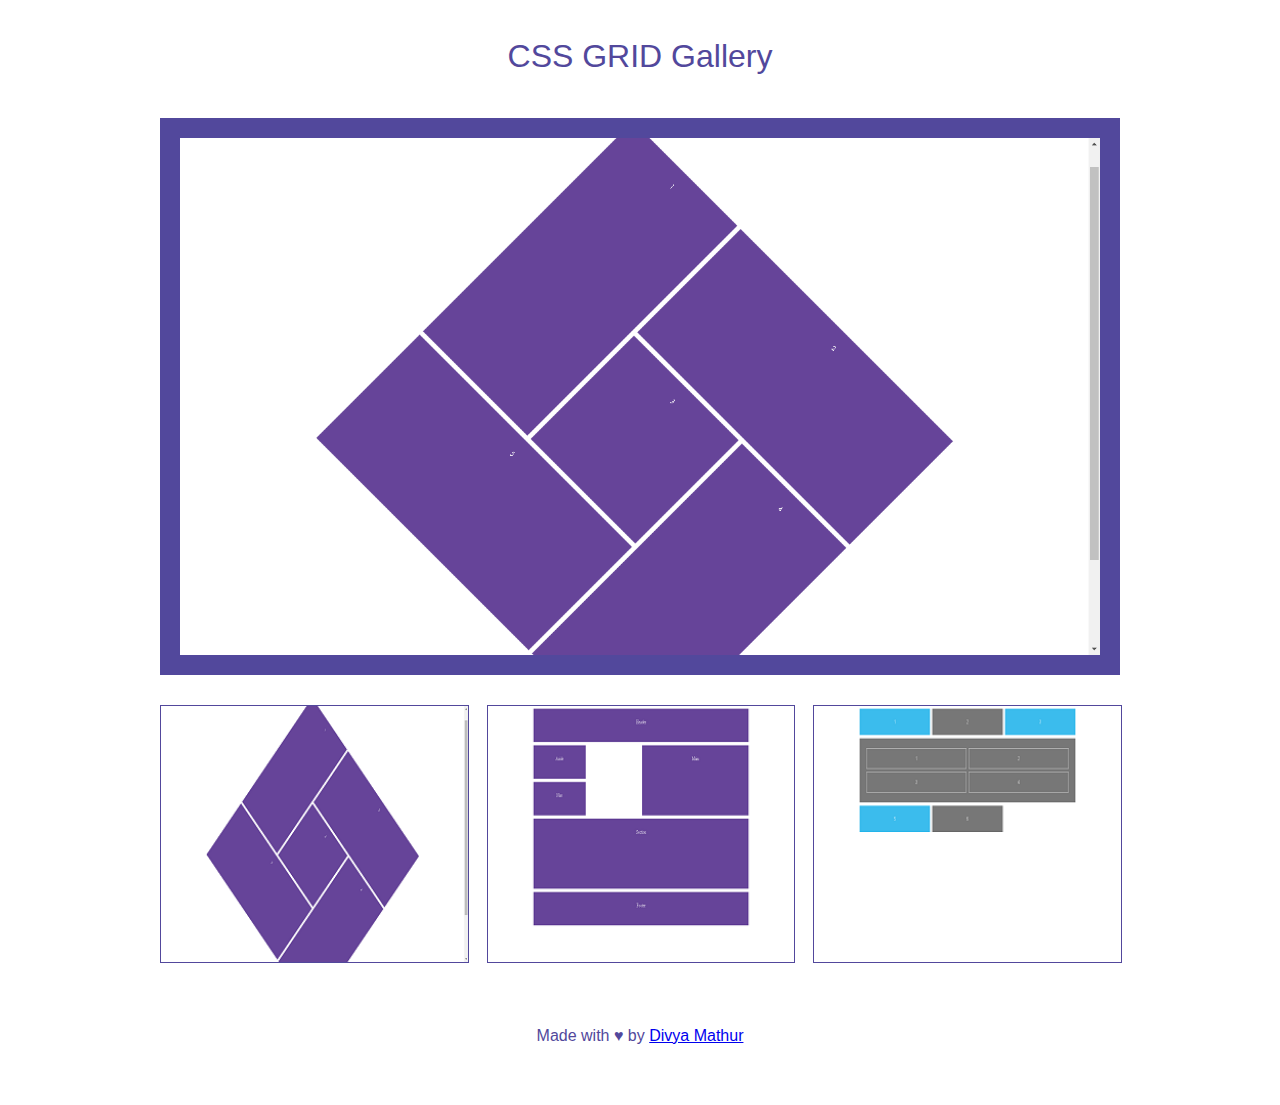
<file: index.html>
<!DOCTYPE html>
<html>
<head>
    <meta charset="utf-8" />
    <meta http-equiv="X-UA-Compatible" content="IE=edge">
    <title>Page Title</title>
    <meta name="viewport" content="width=device-width, initial-scale=1">
    <link rel="stylesheet" type="text/css" media="screen" href="css/styles8.css" />
</head>
<body>
    <div id="wrapper">
        <header>CSS GRID Gallery</header>
        <div id="carousel">
            <img class="myslides" src="img/slideone.png">
            <img class="myslides" src="img/slidetwo.png">
            <img class="myslides" src="img/slidethree.png">
        </div>
        <div id="gallery">
                <a href="html/mosaic.html"><img class="imageone" src="img/slideone-mini.png"></a>
                <a href="html/grid-areas.html"><img class="imagetwo" src="img/slidetwo-mini.png"></a>
                <a href="html/nestedgrids.html"><img class="imagethree" src="img/slidethree-mini.png"></a>
        </div>
        <footer>Made with &#9829; by <a href="https://github.com/luckyrose89">Divya Mathur</a></footer>
    </div>
    <script>
        var slideIndex = 0;
        carousel();

        function carousel() {
            var i;
            var x = document.getElementsByClassName("myslides");
            for(i = 0; i < x.length; i++) {
                x[i].style.display = "none";
            }

            slideIndex++;

            if (slideIndex > x.length) {
                slideIndex = 1;
            } 
            x[slideIndex - 1].style.display = "block";
            setTimeout(carousel, 2000);
        }
    </script>   
</body>
</html>
</file>
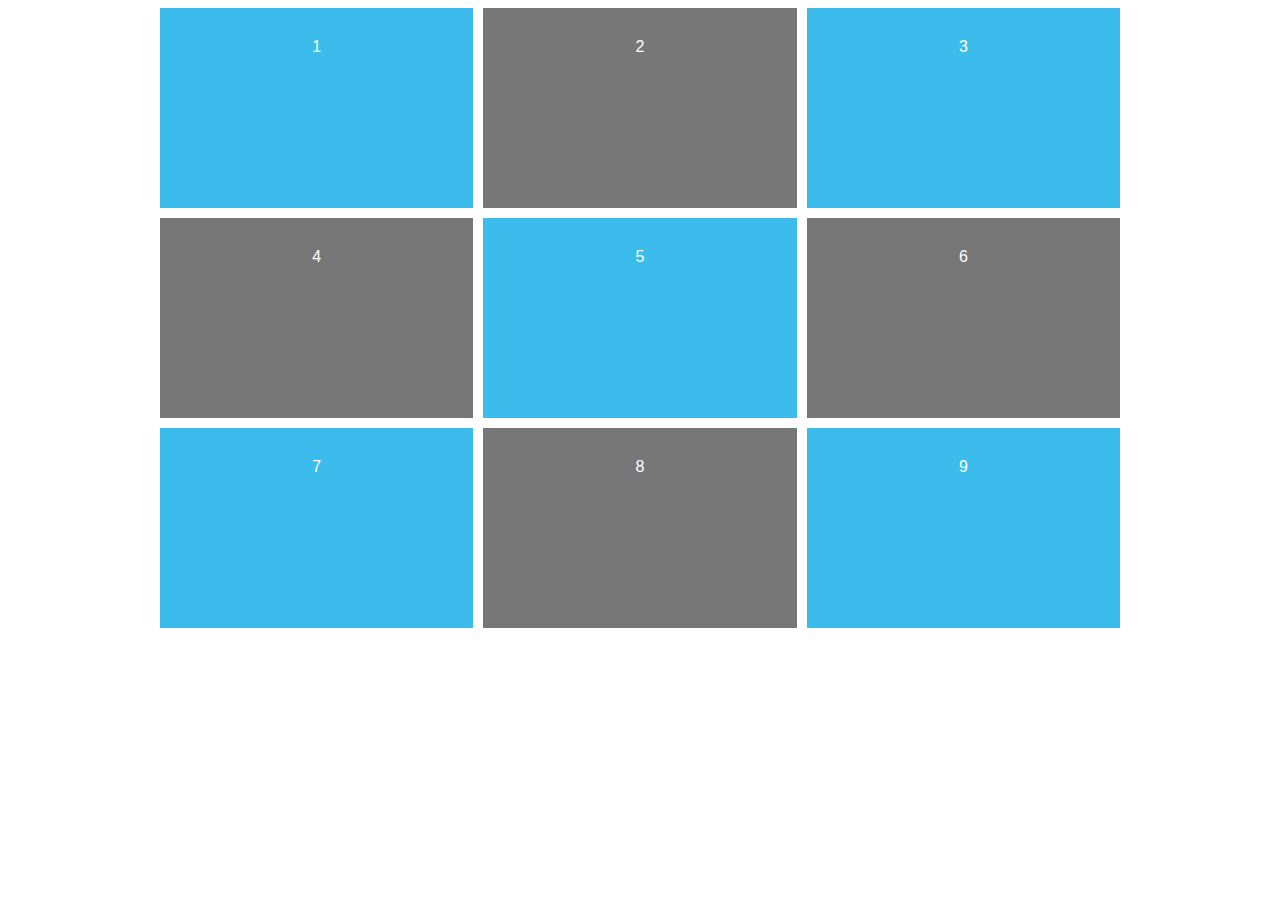
<file: html/index.html>
<!DOCTYPE html>
<html>
<head>
    <meta charset="utf-8" />
    <meta http-equiv="X-UA-Compatible" content="IE=edge">
    <title>CSS GRID TEST</title>
    <meta name="viewport" content="width=device-width, initial-scale=1">
    <link rel="stylesheet" type="text/css" media="screen" href="../css/styles.css" />
</head>
<body>
    <div id ="content">
        <div>1</div>
        <div>2</div>
        <div>3</div>
        <div>4</div>
        <div>5</div>
        <div>6</div>
        <div>7</div>
        <div>8</div>
        <div>9</div>
    </div>
    
</body>
</html>
</file>
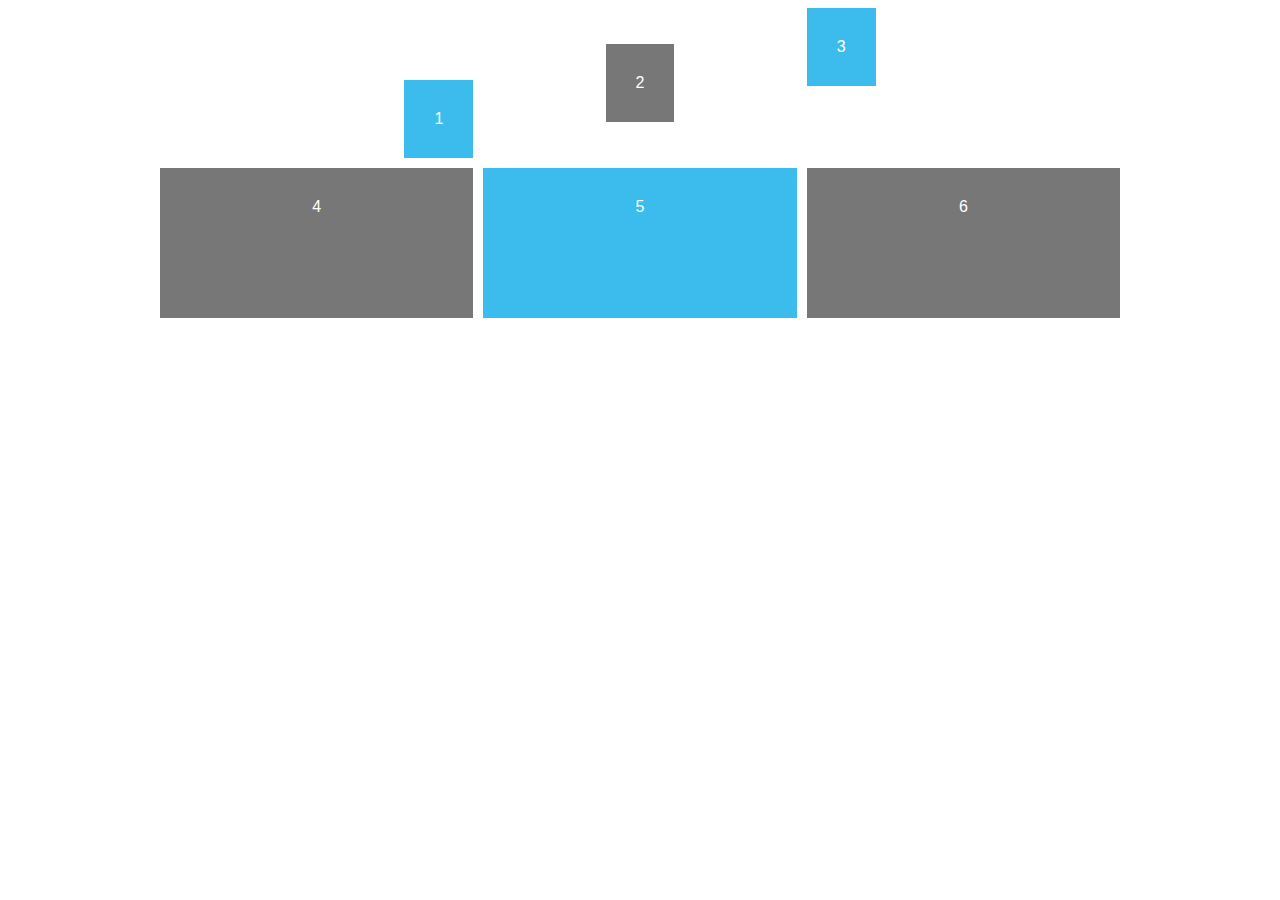
<file: align-justify.html>
<!DOCTYPE html>
<html>
<head>
    <meta charset="utf-8" />
    <meta http-equiv="X-UA-Compatible" content="IE=edge">
    <title>CSS GRID ALIGN - JUSTIFY</title>
    <meta name="viewport" content="width=device-width, initial-scale=1">
    <link rel="stylesheet" type="text/css" media="screen" href="css/styles4.css" />
</head>
<body>
    <div id ="content">
        <div class="one">1</div>
        <div class="two">2</div>
        <div class="three">3</div>
        <div class="four">4</div>
        <div class="five">5</div>
        <div class="six">6</div>
    </div>
    
</body>
</html>
</file>
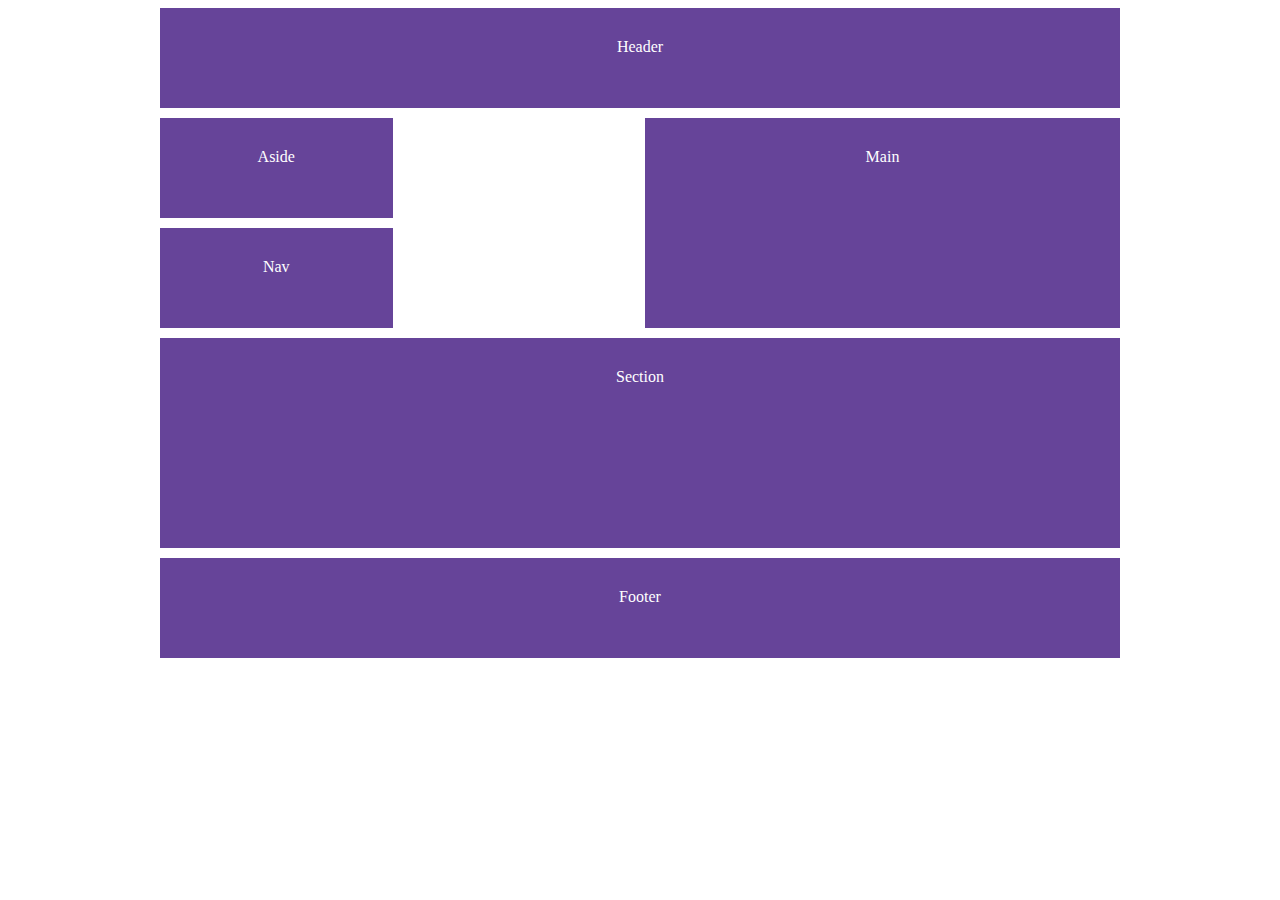
<file: grid-areas.html>
<!DOCTYPE html>
<html>
<head>
    <meta charset="utf-8" />
    <meta http-equiv="X-UA-Compatible" content="IE=edge">
    <title>CSS GRID AREAS</title>
    <meta name="viewport" content="width=device-width, initial-scale=1">
    <link rel="stylesheet" type="text/css" media="screen" href="css/styles7.css" />
</head>
<body>
    <div id ="content">
    
        <header>Header</header>
        <main>Main</main>
        <section>Section</section>
        <aside>Aside</aside>
        <nav>Nav</nav>
        <footer>Footer</footer>

    </div>
    
</body>
</html>
</file>
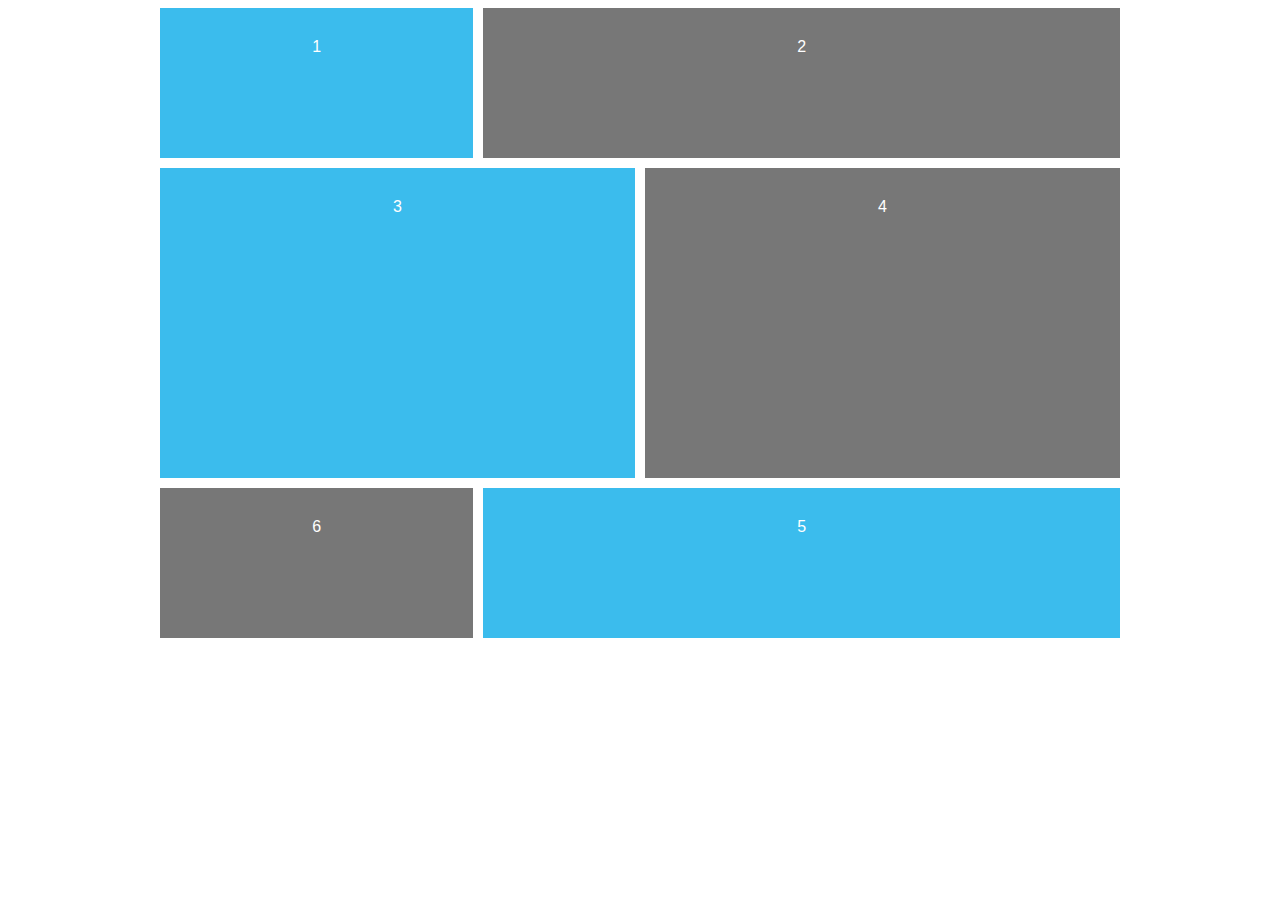
<file: gridlines.html>
<!DOCTYPE html>
<html>
<head>
    <meta charset="utf-8" />
    <meta http-equiv="X-UA-Compatible" content="IE=edge">
    <title>CSS GRID TEST</title>
    <meta name="viewport" content="width=device-width, initial-scale=1">
    <link rel="stylesheet" type="text/css" media="screen" href="css/styles2.css" />
</head>
<body>
    <div id ="content">
        <div class="one">1</div>
        <div class="two">2</div>
        <div class="three">3</div>
        <div class="four">4</div>
        <div class="five">5</div>
        <div class="six">6</div>
    </div>
    
</body>
</html>
</file>
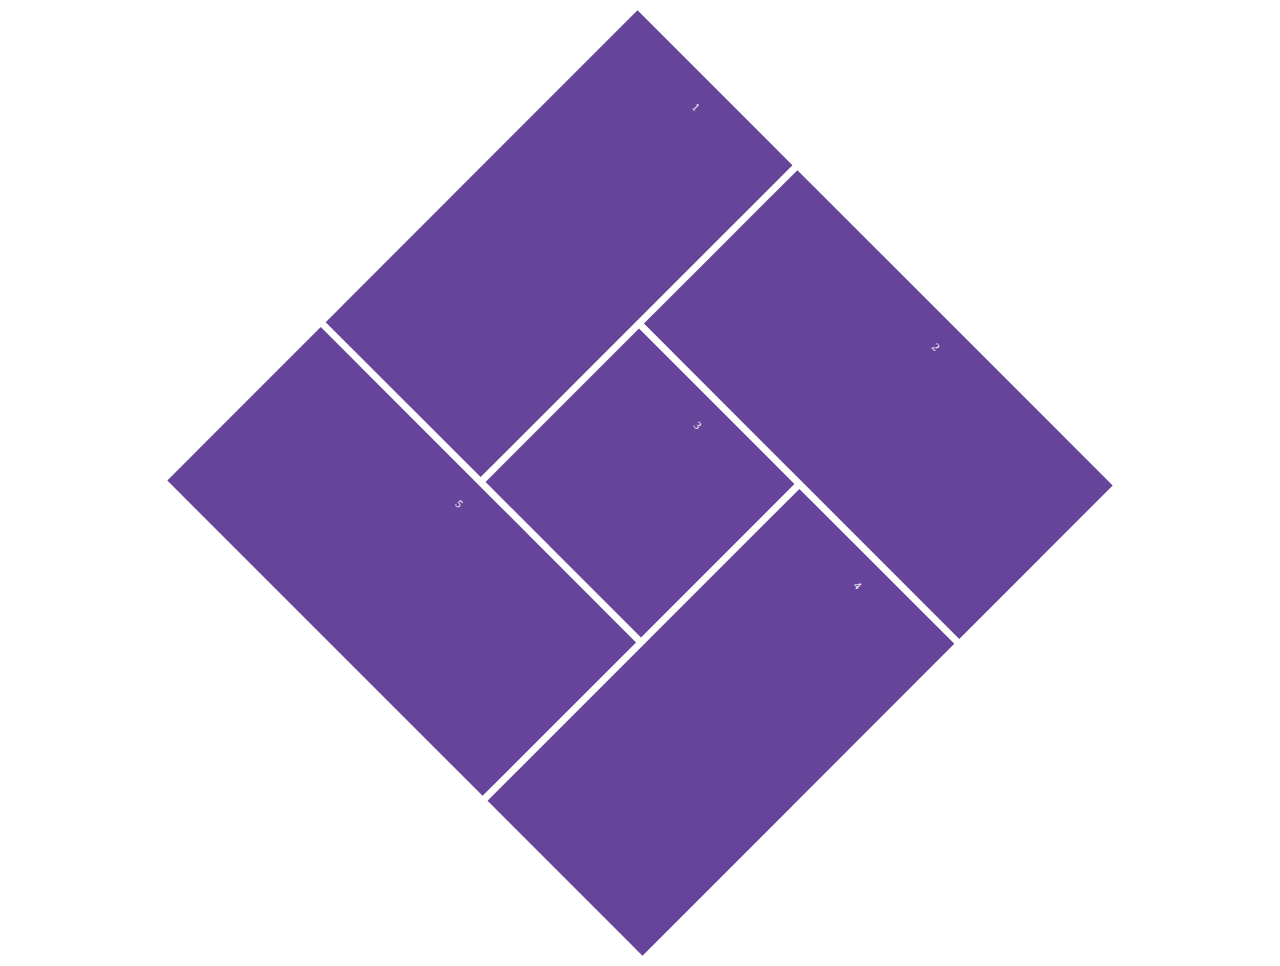
<file: mosaic.html>
<!DOCTYPE html>
<html>
<head>
    <meta charset="utf-8" />
    <meta http-equiv="X-UA-Compatible" content="IE=edge">
    <title>Mosaic grid</title>
    <meta name="viewport" content="width=device-width, initial-scale=1">
    <link rel="stylesheet" type="text/css" media="screen" href="css/styles6.css" />
</head>
<body>
    <div id ="content">
            <div class="one">1</div>
            <div class="two">2</div>
            <div class="three">3</div>
            <div class="four">4</div>
            <div class="five">5</div>   
    
</body>
</html>
</file>
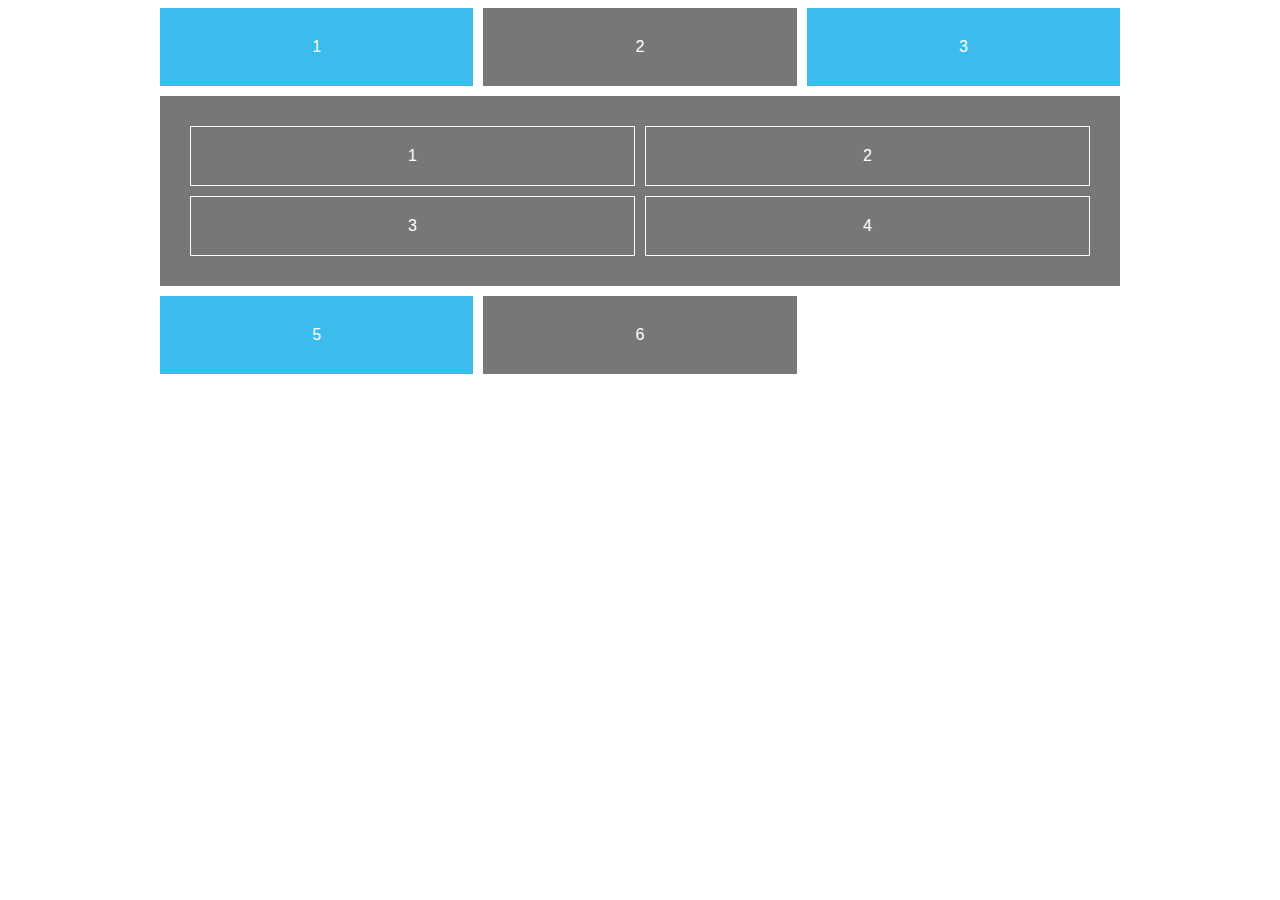
<file: nestedgrids.html>
<!DOCTYPE html>
<html>
<head>
    <meta charset="utf-8" />
    <meta http-equiv="X-UA-Compatible" content="IE=edge">
    <title>Nested Grids</title>
    <meta name="viewport" content="width=device-width, initial-scale=1">
    <link rel="stylesheet" type="text/css" media="screen" href="css/styles3.css" />
</head>
<body>
    <div id ="content">
        <div>1</div>
        <div>2</div>
        <div>3</div>
        <div class="nested">
            <p>
                1
            </p>
            <p>
                2
            </p>
            <p>
                3
            </p>
            <p>
                4
            </p>
        </div>
        <div>5</div>
        <div>6</div>
    </div>
    
</body>
</html>
</file>
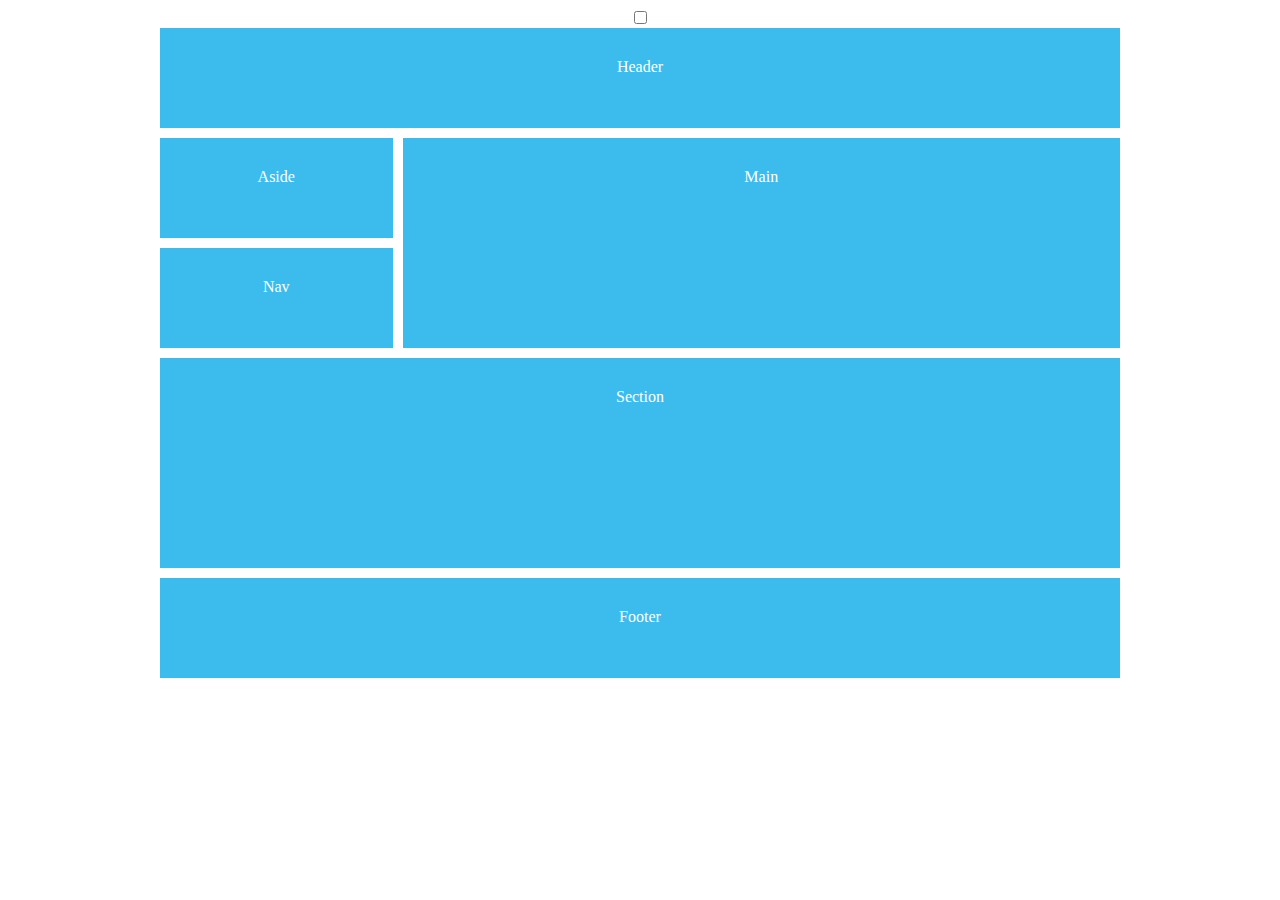
<file: twelve-column-grid.html>
<!DOCTYPE html>
<html>
<head>
    <meta charset="utf-8" />
    <meta http-equiv="X-UA-Compatible" content="IE=edge">
    <title>CSS GRID ALIGN - JUSTIFY</title>
    <meta name="viewport" content="width=device-width, initial-scale=1">
    <link rel="stylesheet" type="text/css" media="screen" href="css/styles5.css" />
</head>
<body>
    <input type="checkbox"/>
    <div id ="content">
        <div id="grid">
            <p></p><p></p><p></p><p></p><p></p><p></p><p></p><p></p><p></p><p></p><p></p><p></p>
        </div>

        <header>Header</header>
        <main>Main</main>
        <section>Section</section>
        <aside>Aside</aside>
        <nav>Nav</nav>
        <footer>Footer</footer>

    </div>
    
</body>
</html>
</file>
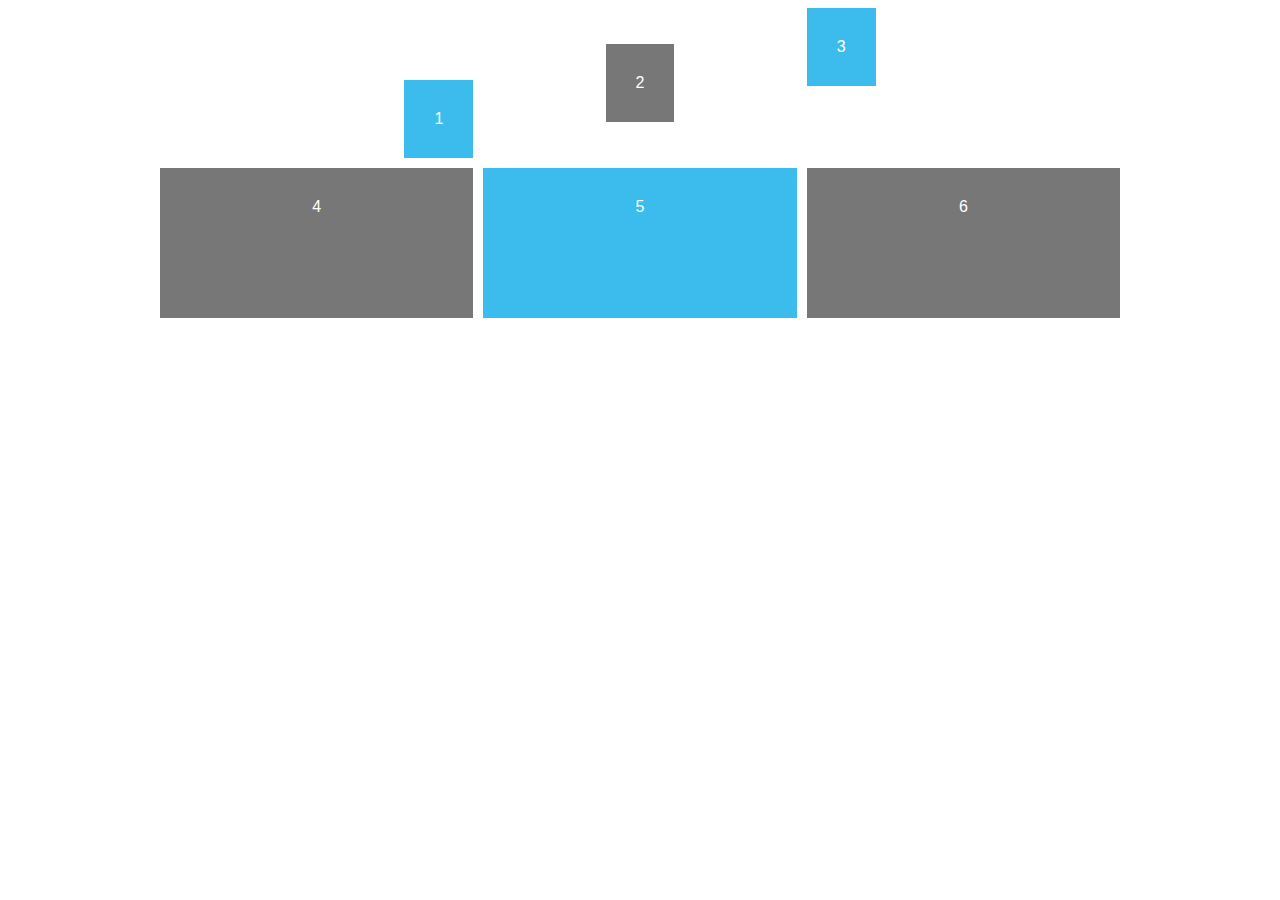
<file: html/align-justify.html>
<!DOCTYPE html>
<html>
<head>
    <meta charset="utf-8" />
    <meta http-equiv="X-UA-Compatible" content="IE=edge">
    <title>CSS GRID ALIGN - JUSTIFY</title>
    <meta name="viewport" content="width=device-width, initial-scale=1">
    <link rel="stylesheet" type="text/css" media="screen" href="../css/styles4.css" />
</head>
<body>
    <div id ="content">
        <div class="one">1</div>
        <div class="two">2</div>
        <div class="three">3</div>
        <div class="four">4</div>
        <div class="five">5</div>
        <div class="six">6</div>
    </div>
    
</body>
</html>
</file>
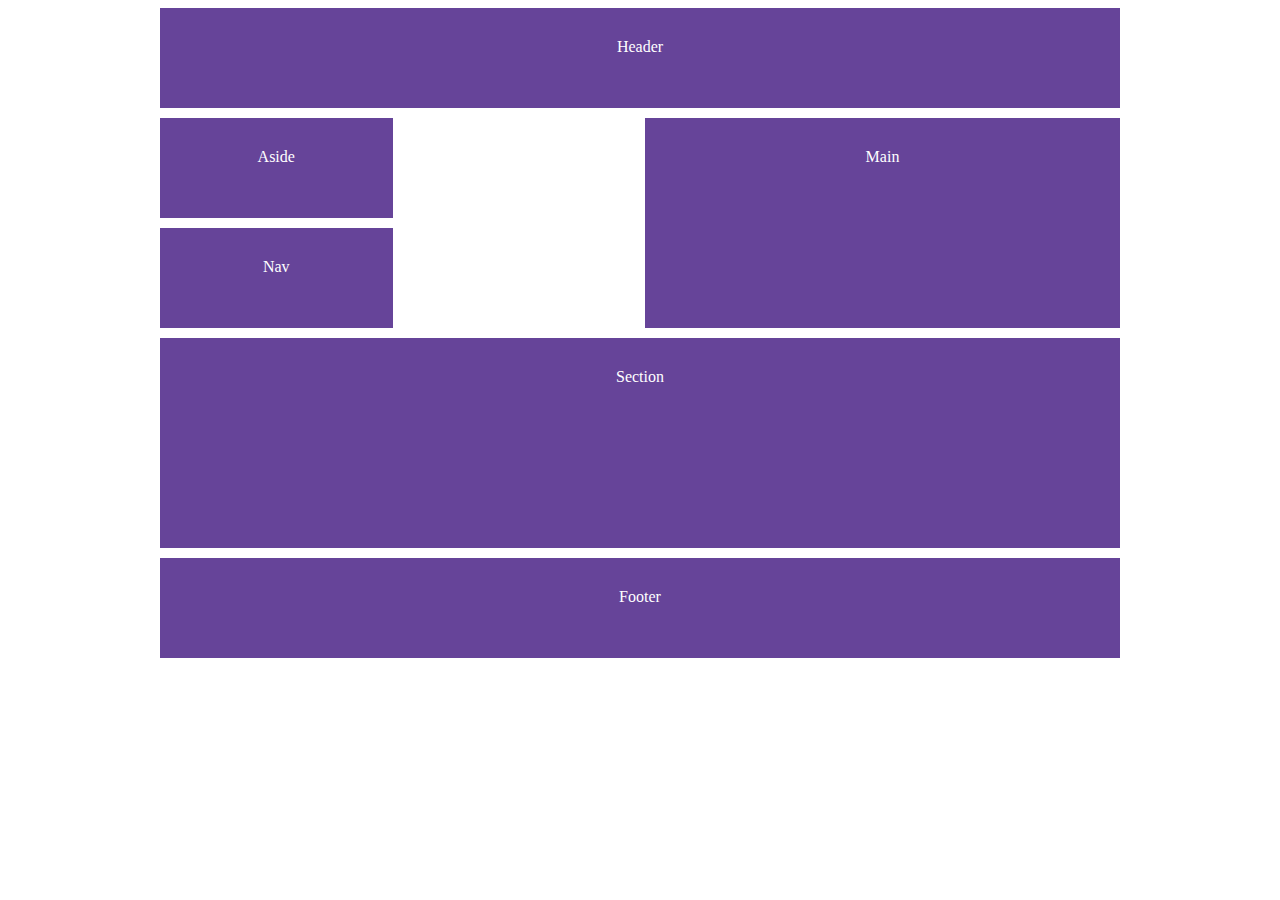
<file: html/grid-areas.html>
<!DOCTYPE html>
<html>
<head>
    <meta charset="utf-8" />
    <meta http-equiv="X-UA-Compatible" content="IE=edge">
    <title>CSS GRID AREAS</title>
    <meta name="viewport" content="width=device-width, initial-scale=1">
    <link rel="stylesheet" type="text/css" media="screen" href="../css/styles7.css" />
</head>
<body>
    <div id ="content">
    
        <header>Header</header>
        <main>Main</main>
        <section>Section</section>
        <aside>Aside</aside>
        <nav>Nav</nav>
        <footer>Footer</footer>

    </div>
    
</body>
</html>
</file>
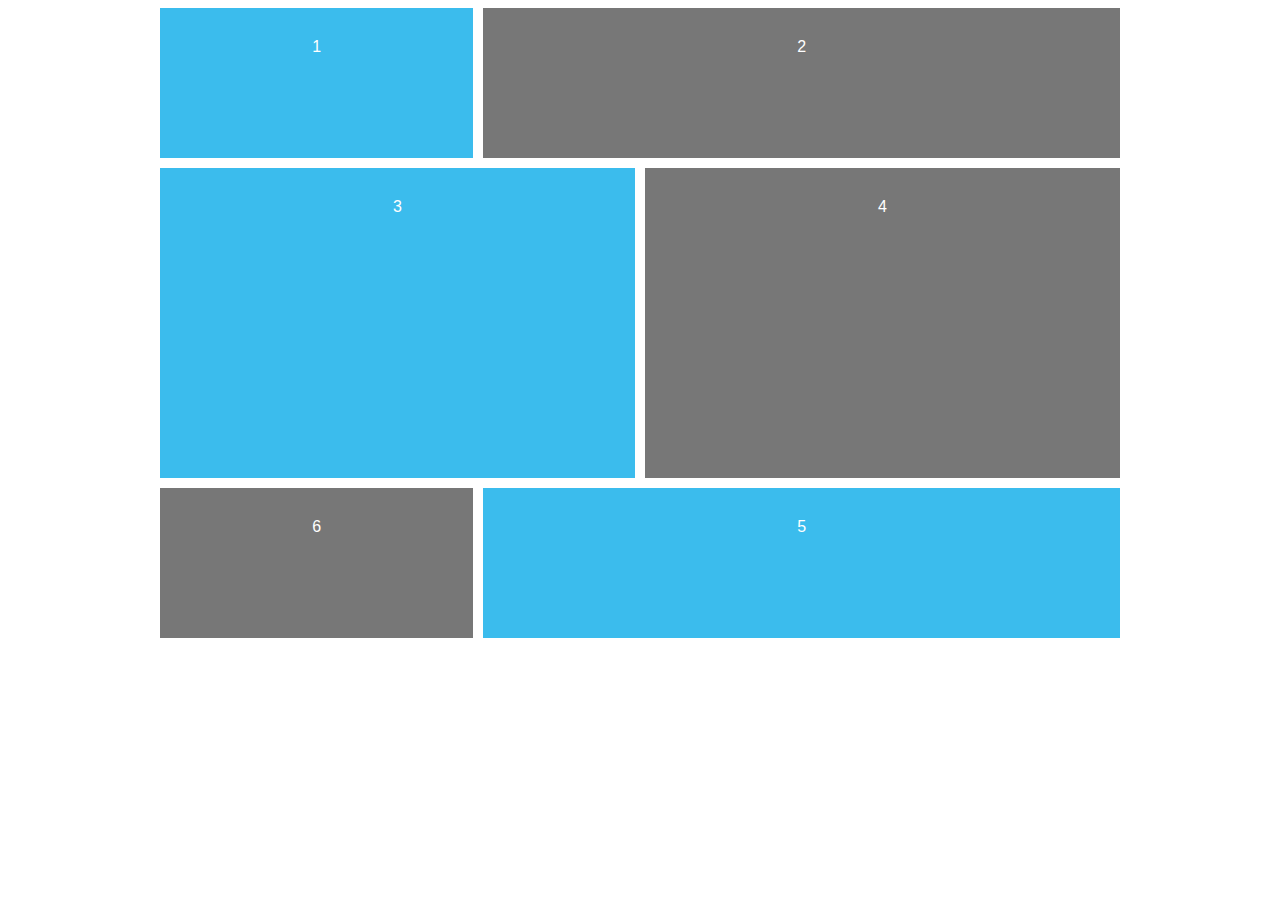
<file: html/gridlines.html>
<!DOCTYPE html>
<html>
<head>
    <meta charset="utf-8" />
    <meta http-equiv="X-UA-Compatible" content="IE=edge">
    <title>CSS GRID TEST</title>
    <meta name="viewport" content="width=device-width, initial-scale=1">
    <link rel="stylesheet" type="text/css" media="screen" href="../css/styles2.css" />
</head>
<body>
    <div id ="content">
        <div class="one">1</div>
        <div class="two">2</div>
        <div class="three">3</div>
        <div class="four">4</div>
        <div class="five">5</div>
        <div class="six">6</div>
    </div>
    
</body>
</html>
</file>
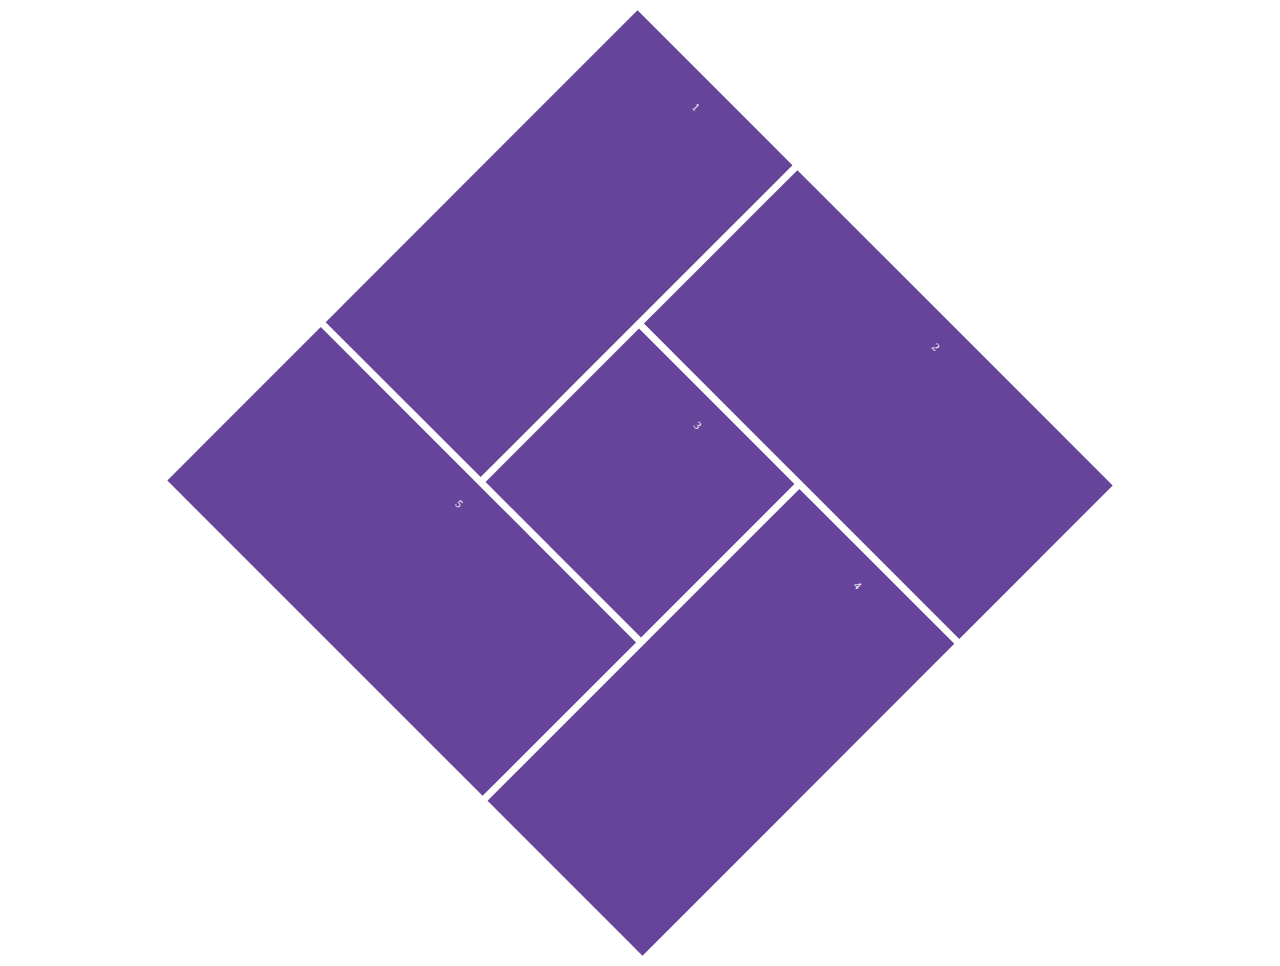
<file: html/mosaic.html>
<!DOCTYPE html>
<html>
<head>
    <meta charset="utf-8" />
    <meta http-equiv="X-UA-Compatible" content="IE=edge">
    <title>Mosaic grid</title>
    <meta name="viewport" content="width=device-width, initial-scale=1">
    <link rel="stylesheet" type="text/css" media="screen" href="../css/styles6.css" />
</head>
<body>
    <div id ="content">
            <div class="one">1</div>
            <div class="two">2</div>
            <div class="three">3</div>
            <div class="four">4</div>
            <div class="five">5</div>   
    
</body>
</html>
</file>
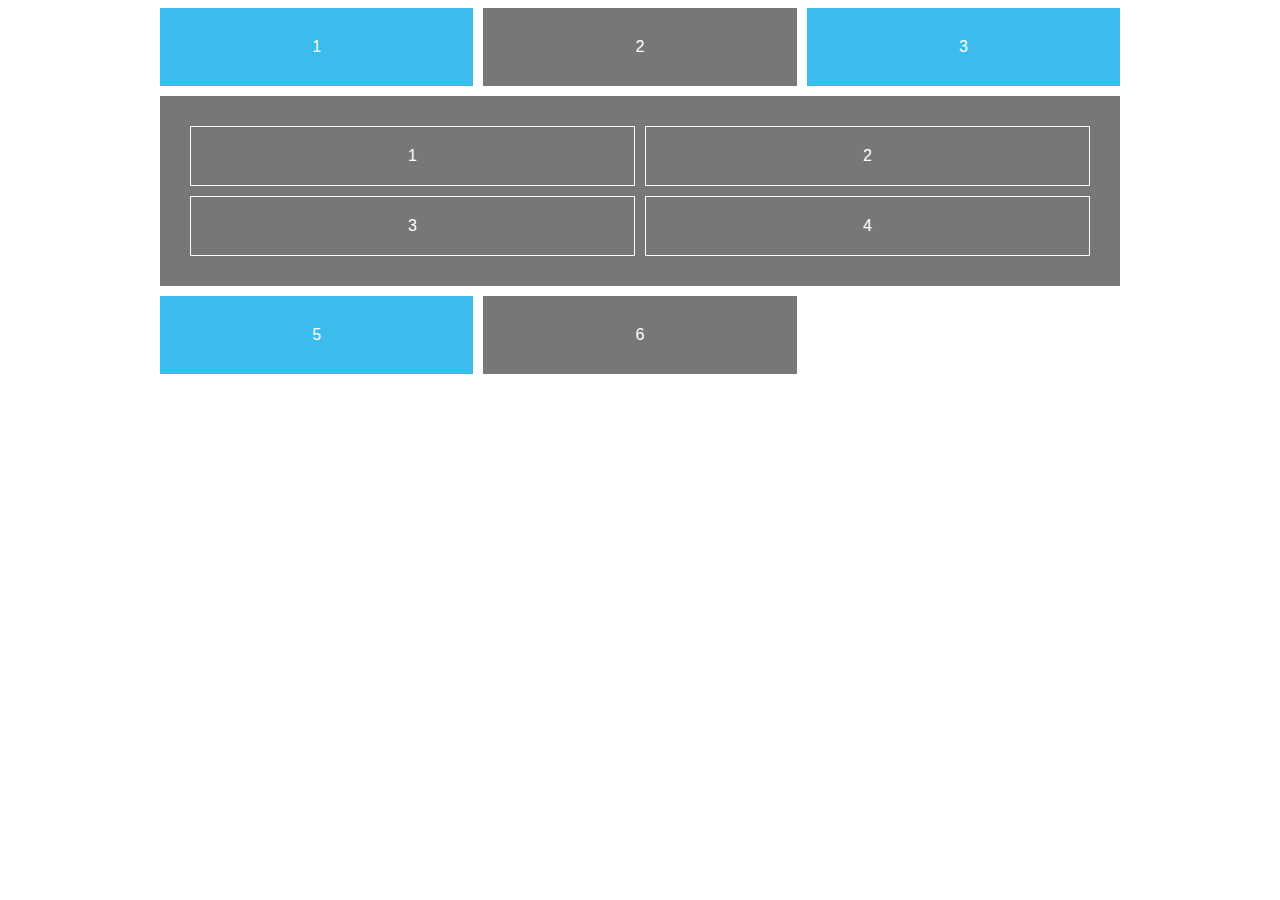
<file: html/nestedgrids.html>
<!DOCTYPE html>
<html>
<head>
    <meta charset="utf-8" />
    <meta http-equiv="X-UA-Compatible" content="IE=edge">
    <title>Nested Grids</title>
    <meta name="viewport" content="width=device-width, initial-scale=1">
    <link rel="stylesheet" type="text/css" media="screen" href="../css/styles3.css" />
</head>
<body>
    <div id ="content">
        <div>1</div>
        <div>2</div>
        <div>3</div>
        <div class="nested">
            <p>
                1
            </p>
            <p>
                2
            </p>
            <p>
                3
            </p>
            <p>
                4
            </p>
        </div>
        <div>5</div>
        <div>6</div>
    </div>
    
</body>
</html>
</file>
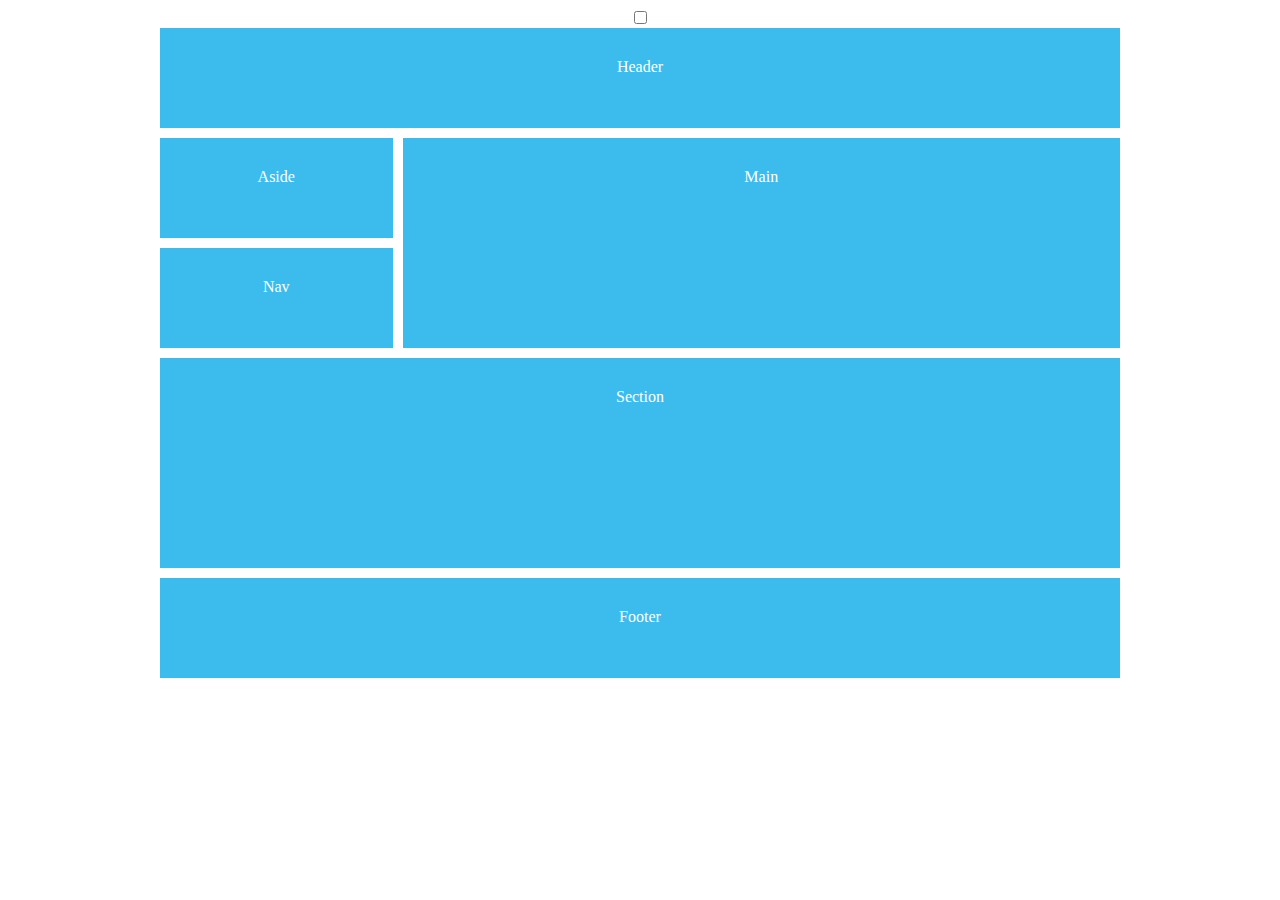
<file: html/twelve-column-grid.html>
<!DOCTYPE html>
<html>
<head>
    <meta charset="utf-8" />
    <meta http-equiv="X-UA-Compatible" content="IE=edge">
    <title>CSS GRID ALIGN - JUSTIFY</title>
    <meta name="viewport" content="width=device-width, initial-scale=1">
    <link rel="stylesheet" type="text/css" media="screen" href="../css/styles5.css" />
</head>
<body>
    <input type="checkbox"/>
    <div id ="content">
        <div id="grid">
            <p></p><p></p><p></p><p></p><p></p><p></p><p></p><p></p><p></p><p></p><p></p><p></p>
        </div>

        <header>Header</header>
        <main>Main</main>
        <section>Section</section>
        <aside>Aside</aside>
        <nav>Nav</nav>
        <footer>Footer</footer>

    </div>
    
</body>
</html>
</file>
<file: css/styles8.css>
body {
    text-align: center;
    font-family: 'Lucida Sans', 'Lucida Sans Regular', 'Lucida Grande', 'Lucida Sans Unicode', Geneva, Verdana, sans-serif;
    color: #52489C;
    font-size: 16px;
}

#wrapper {
    display: grid;
    grid-template-columns: repeat(12, 1fr);
    grid-auto-rows: minmax(100px, auto);
    grid-gap:10px;
    max-width: 960px;
    margin: 0 auto;
}

header,
#carousel,
#gallery,
footer{
    grid-column: 1/13;
}

header {
    font-size: 2em;
}

header,
footer {
    padding: 30px;
}

#carousel,
#gallery {
    padding: 20px;
}

#carousel {
    background: #52489C;
}

.myslides {
    width: 100%;
}

#gallery {
  display: grid;
  grid-template-columns: repeat(auto-fill, minmax(250px, 1fr));
  grid-gap: 20px;
  align-items: stretch;
  padding-left: 0;
  padding-right: 0;
}

#gallery img {
    width: 100%;
    object-fit: cover;
}

#gallery img {
    border: 1px solid #52489C;
}
</file>
<file: css/styles.css>
body{
    color: #fff;
    font-family: sans-serif;
    text-align: center;
}

#content{
    display: grid;
    /* grid-template-columns: 33.3% 33.3% 33.3%; */
    /* grid-template-columns: 1fr 2fr 1fr; */
    grid-template-columns: repeat(3, 1fr);
    /* grid-auto-rows: minmax(200px, auto); */
    /* grid-template-rows: 200px 300px 400px 200px; */
    grid-template-rows: repeat(3, minmax(200px, auto));
    /* grid-column-gap: 10px;
    grid-row-gap: 10px; */
    grid-gap: 10px;
    max-width: 960px;
    margin: 0 auto;
}

#content div{
    background: #3bbced;
    padding: 30px;
}

#content div:nth-child(even){
    background: #777;
}
</file>
<file: css/styles4.css>
body{
    color: #fff;
    font-family: sans-serif;
    text-align: center;
}

#content{
    display: grid;
    grid-template-columns: repeat(3, 1fr);
    grid-auto-rows: minmax(150px, auto);
    grid-gap: 10px;
    max-width: 960px;
    margin: 0 auto;
    /* align-items: start;
    justify-items: end; */
}

#content div{
    background: #3bbced;
    padding: 30px;
}

#content div:nth-child(even){
    background: #777;
}

.one{
    justify-self: end;
    align-self: end;
}

.two{
    align-self: center;
    justify-self: center;
}

.three{
    align-self: start;
    justify-self: start;
}
</file>
<file: css/styles7.css>
body{
    color: #fff;
    font-family: 'Times New Roman', Times, serif;
    text-align: center;
}

#content{
    display: grid;
    grid-template-columns: repeat(4, 1fr);
    grid-auto-rows: minmax(100px, auto);
    max-width: 960px;
    margin: 0 auto;
    grid-gap: 10px;
    grid-template-areas: 
    "header header header header"
    "footer footer footer footer"
    "main main main main"
    "main main main main"
    "aside aside nav nav"
    "section section section section" 
    "section section section section";
}

@media screen and (min-width: 760px) {
    #content{
        display: grid;
        grid-template-columns: repeat(4, 1fr);
        grid-auto-rows: minmax(100px, auto);
        max-width: 960px;
        margin: 0 auto;
        grid-gap: 10px;
        grid-template-areas: 
        "header header header header"
        "aside . main main"
        "nav . main main"
        "section section section section" 
        "section section section section" 
        "footer footer footer footer";
    }
}

#content>*{
    background: #664499;
    padding: 30px;
}

header{
    grid-area: header;
}

main{
    grid-area: main;
}

section{
    grid-area: section;
}

aside{
    grid-area: aside;
}

nav{
    grid-area: nav;
}

footer{
    grid-area: footer;
}
</file>
<file: css/styles2.css>
body{
    color: #fff;
    font-family: sans-serif;
    text-align: center;
}

#content{
    display: grid;
    grid-template-columns: repeat(6, 1fr);
    grid-template-rows: repeat(4, minmax(150px, auto));
    grid-gap: 10px;
    max-width: 960px;
    margin: 0 auto;
}

#content div{
    background: #3bbced;
    padding: 30px;
}

#content div:nth-child(even){
    background: #777;
}

.one{
    /* grid-column-start: 1;
    grid-column-end: 3; */
    grid-column: 1/3;
}

.two{
    grid-column: 3/7;
}

.three{
    grid-column: 1/4;
    grid-row: 2/4;
}

.four{
    grid-column: 4/7;
    grid-row: 2/4;
}

.five{
    grid-column: 3/7;
}

.six{
    grid-row: 4;
    grid-column: 1/3;
}
</file>
<file: css/styles6.css>
body{
    color: #fff;
    font-family: 'Times New Roman', Times, serif;
    text-align: center;
}

#content{
    display: grid;
    grid-template-columns: repeat(6, 1fr);
    grid-auto-rows: minmax(150px, auto);
    grid-gap: 10px;
    max-width: 960px;
    margin: 0 auto;
    position: relative;
}

#content div{
    background: #664499;
    padding: 30px;
}

.one{
    grid-column: 1/3;
    grid-row: 1/5;
}

.two{
    grid-column: 3/7;
    grid-row: 1/3;
}

.three{
    grid-column: 3/5;
    grid-row: 3/5;
}

.four{
    grid-column: 5/7;
    grid-row: 3/7;
}

.five{
    grid-column: 1/5;
    grid-row: 5/7;
}

#content{
    transform: rotateZ(45deg) scale(0.7);
}
</file>
<file: css/styles3.css>
body{
    color: #fff;
    font-family: sans-serif;
    text-align: center;
}

#content{
    display: grid;
    grid-template-columns: repeat(3, 1fr);
    grid-gap: 10px;
    max-width: 960px;
    margin: 0 auto;
}

#content div{
    background: #3bbced;
    padding: 30px;
}

#content div:nth-child(even){
    background: #777;
}

.nested{
    display: grid;
    grid-template-columns: 1fr 1fr;
    grid-column: span 3;
    grid-gap: 10px;
}

.nested p{
    border: 1px solid #fff;
    padding: 20px;
    margin: 0;
}
</file>
<file: css/styles5.css>
body{
    color: #fff;
    font-family: 'Times New Roman', Times, serif;
    text-align: center;
}

#content{
    display: grid;
    grid-template-columns: repeat(12, 1fr);
    grid-auto-rows: minmax(100px, auto);
    grid-gap:10px;
    max-width: 960px;
    margin: 0 auto;
    position: relative;
}

#content>*{
    background: #3bbced;
    padding: 30px;
}

header{
    grid-column: 1/13;
}

main{
    grid-column: 4/13;
    grid-row: 2/4;
}

aside, nav{
    grid-column: 1/4;
}

section{
    grid-column: 1/13;
    grid-row: 4/6;
}

footer{
    grid-column: 1/13;
}

#grid{
    position: absolute;
    display: grid;
    top: 0;
    left: 0;
    grid-template-columns: repeat(12, 1fr);
    grid-auto-rows: minmax(100%, auto);
    width: 100%;
    height:100%;
    background: transparent;
    padding: 0;
    display: none;
}

#grid p{
    border: 1px solid;
    background: #000;
    margin: 0;
    opacity: 0.2;
}

input:checked + #content #grid{
    display: grid;
}
</file>
